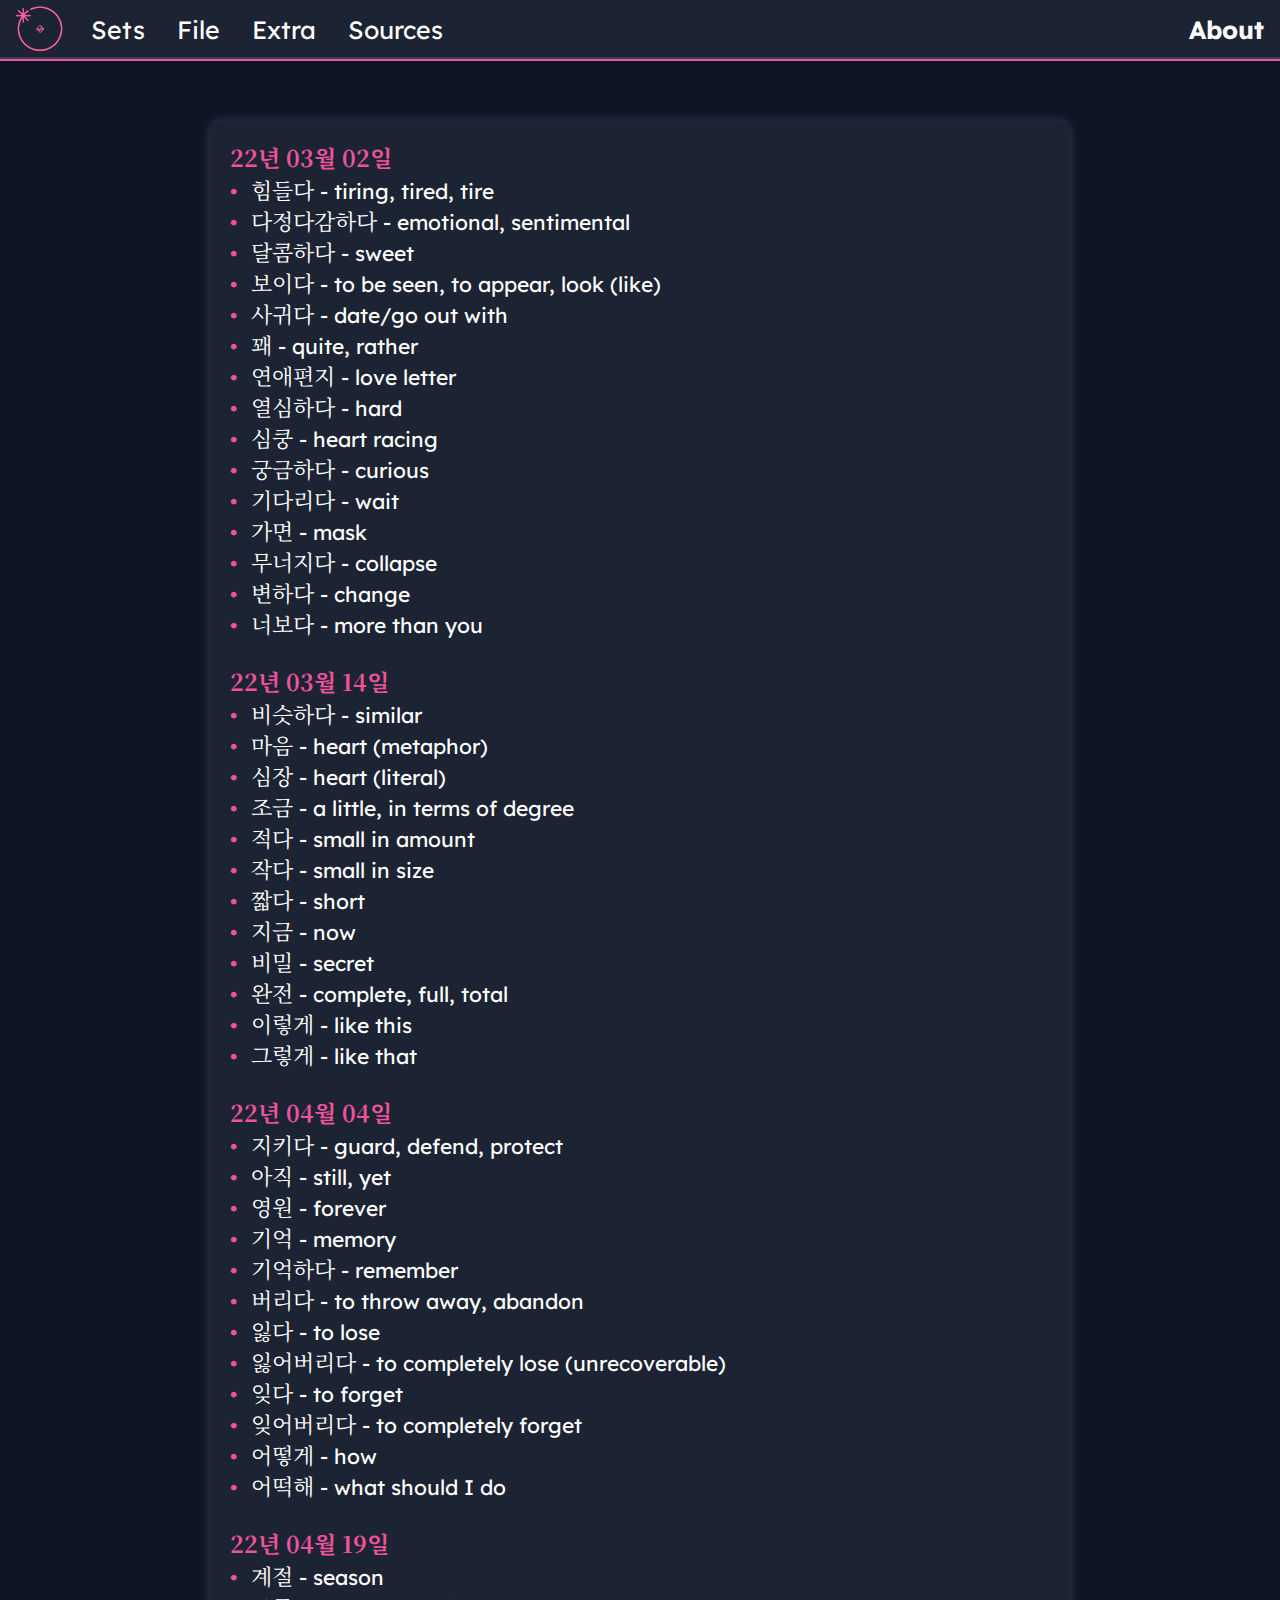
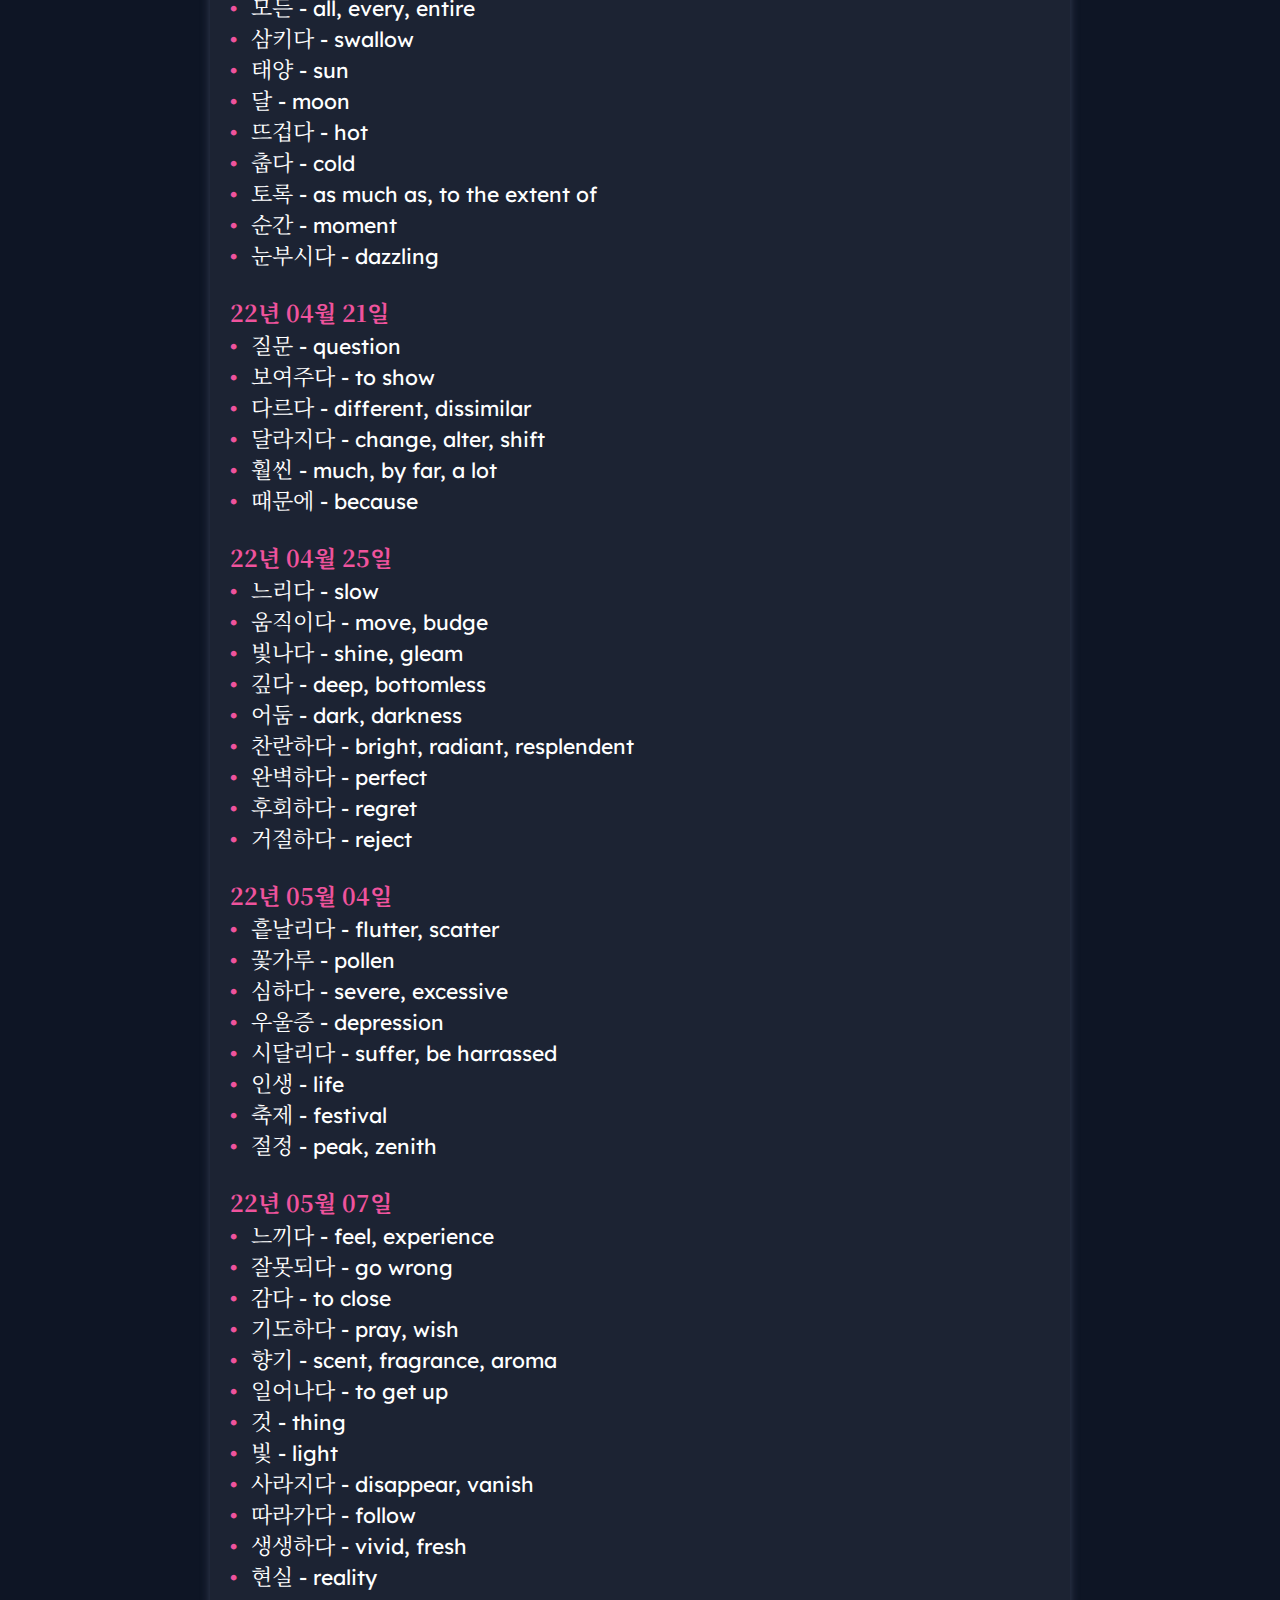
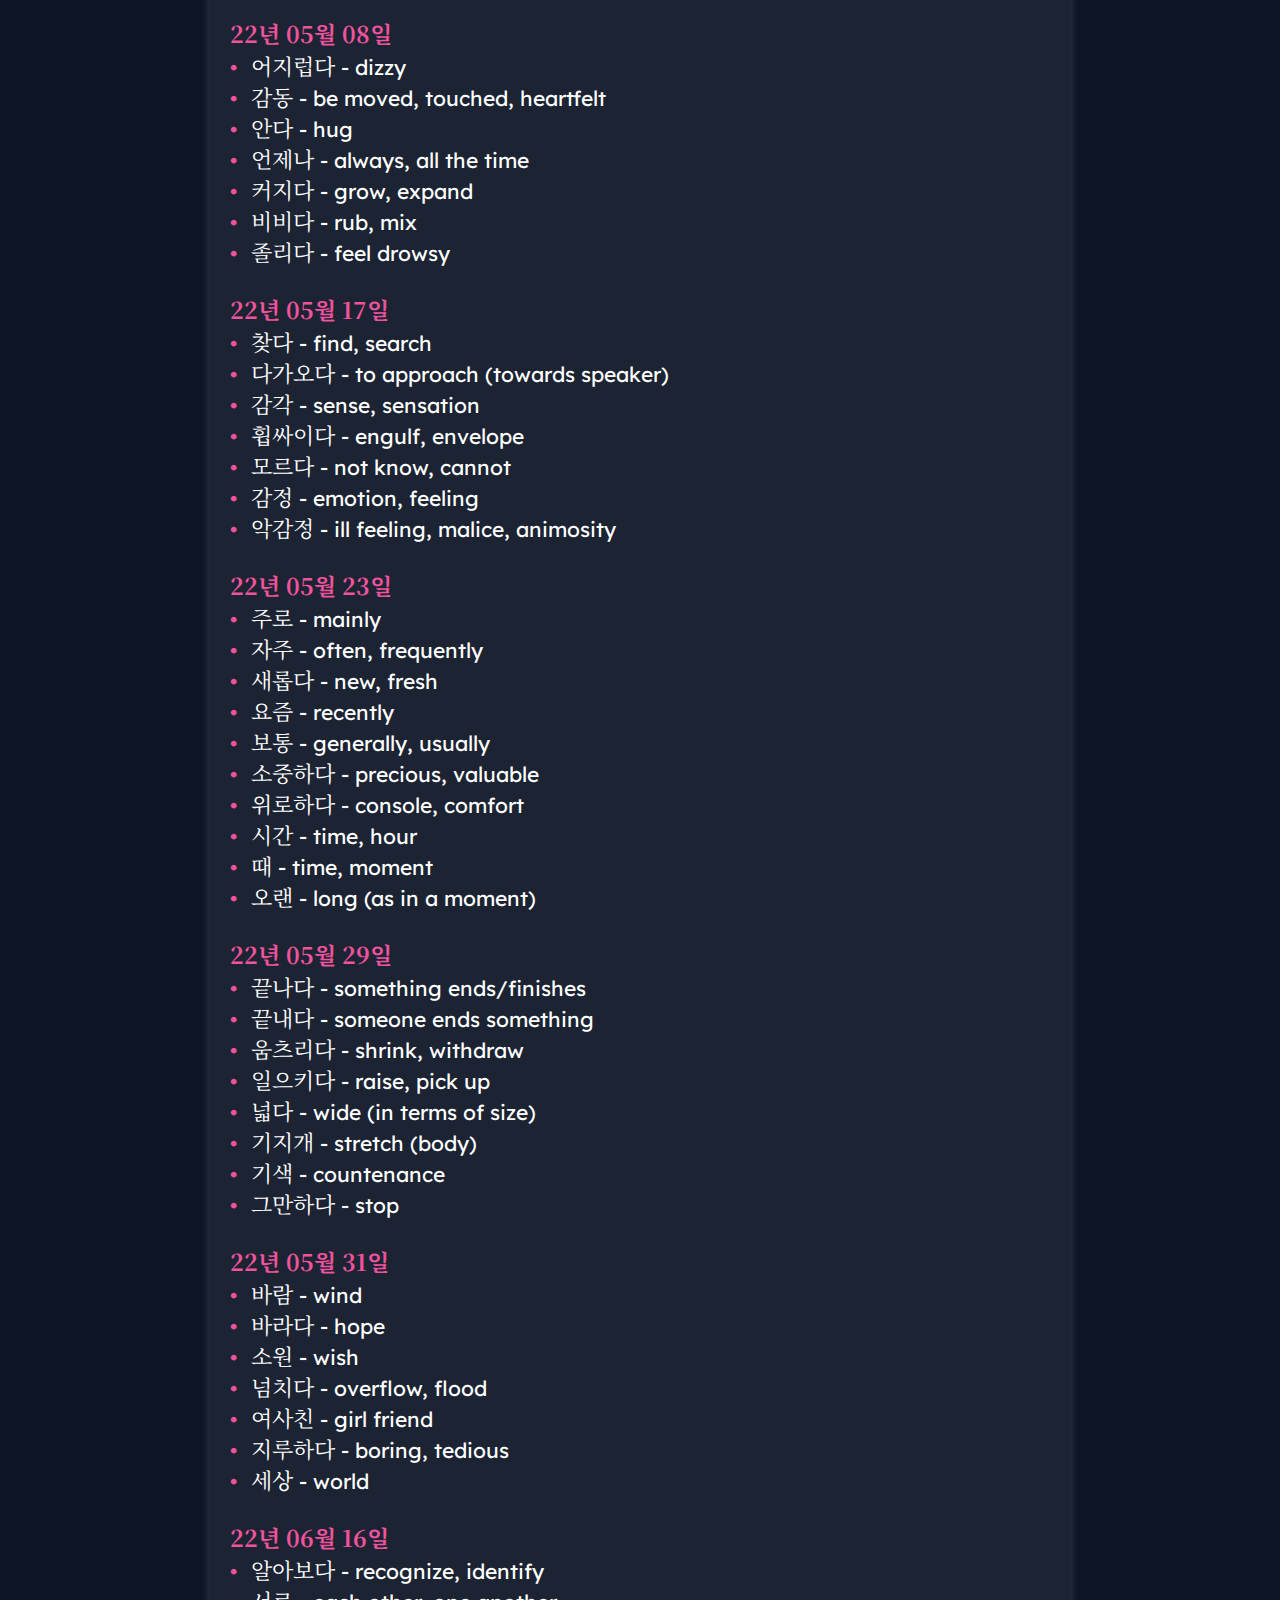
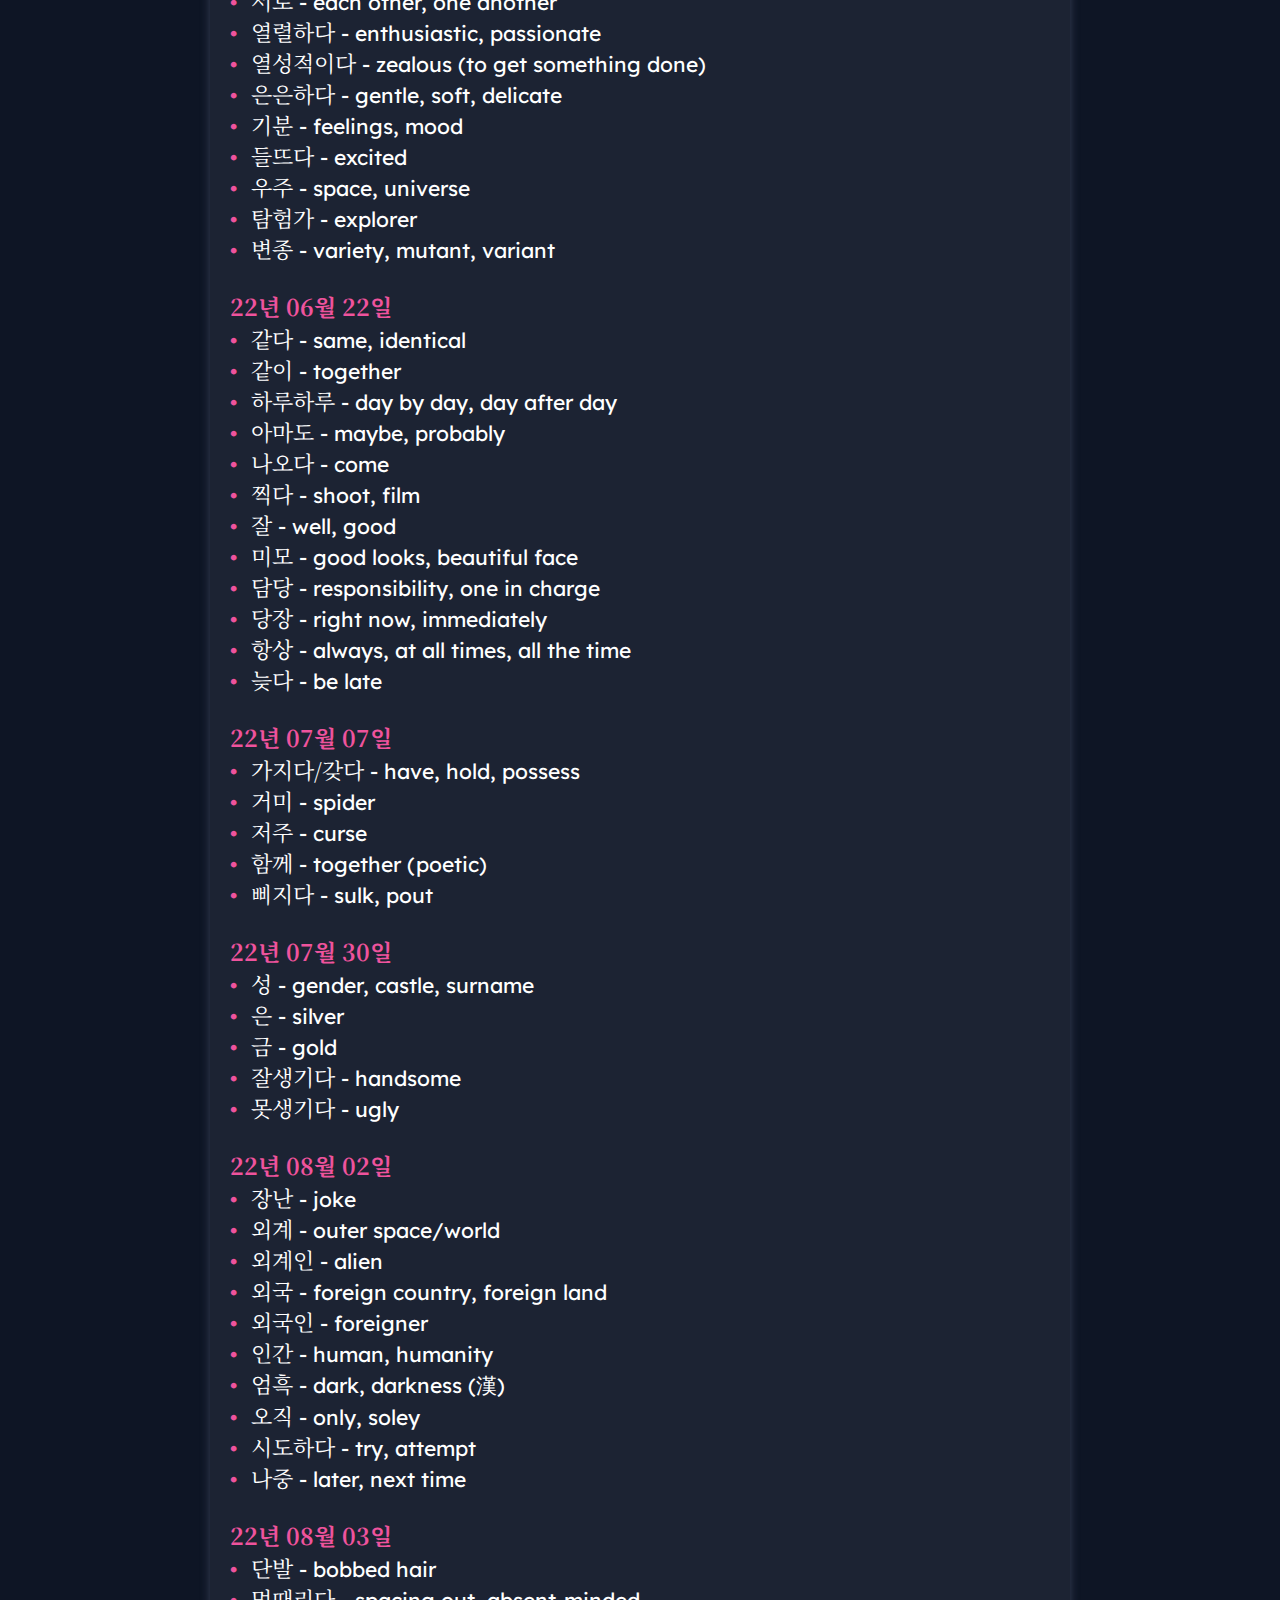
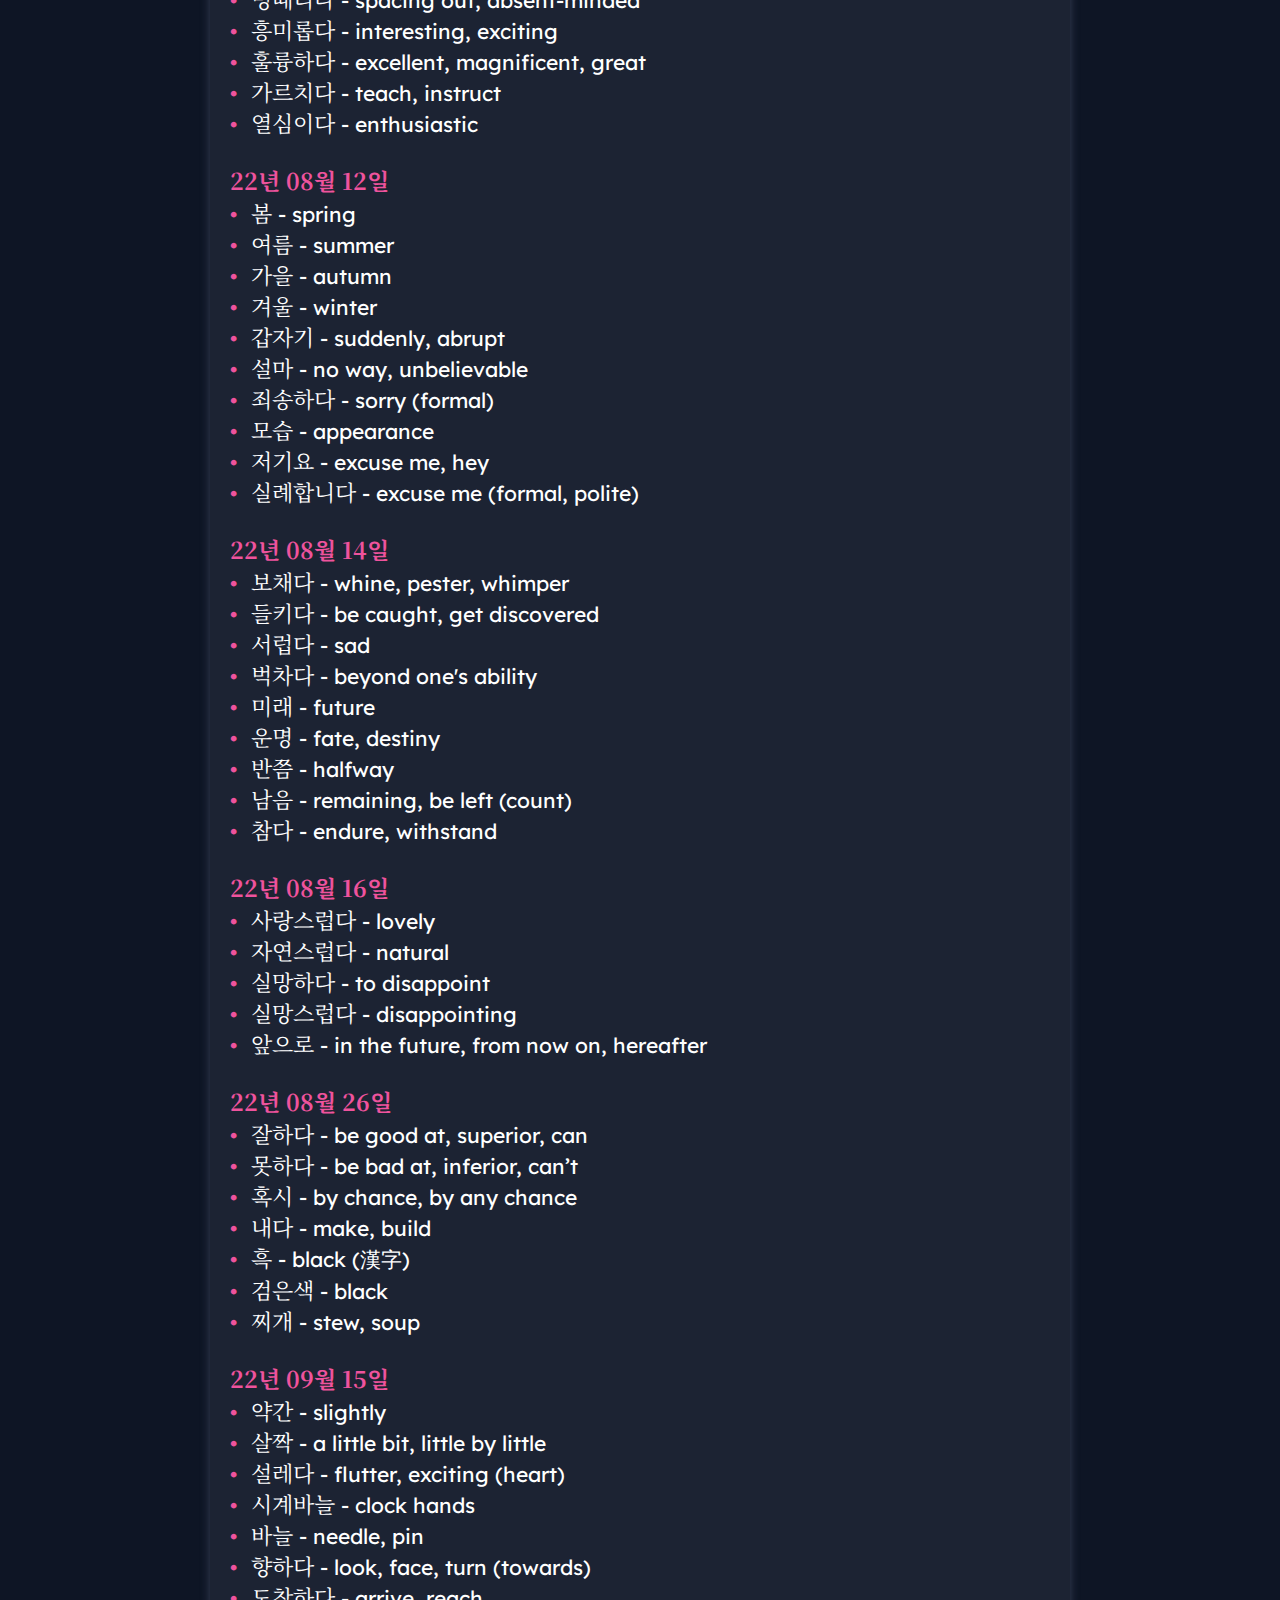
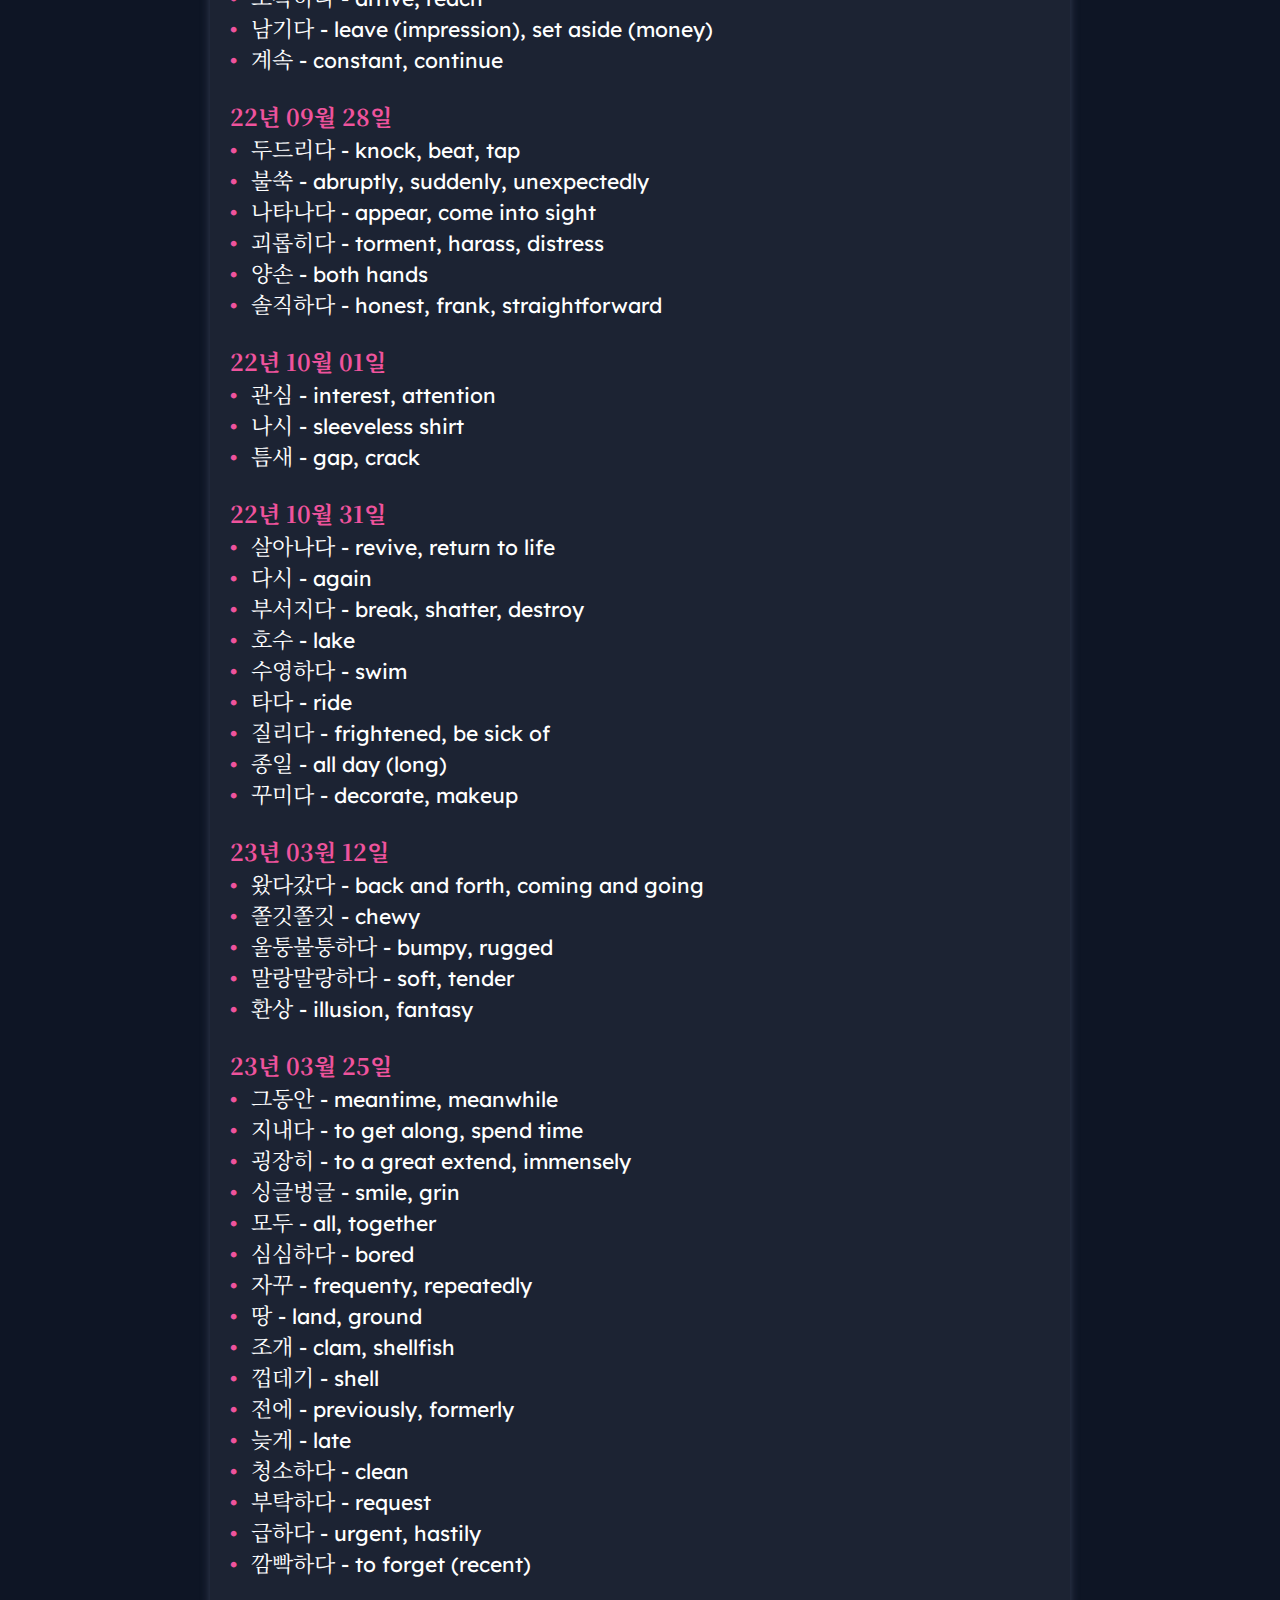
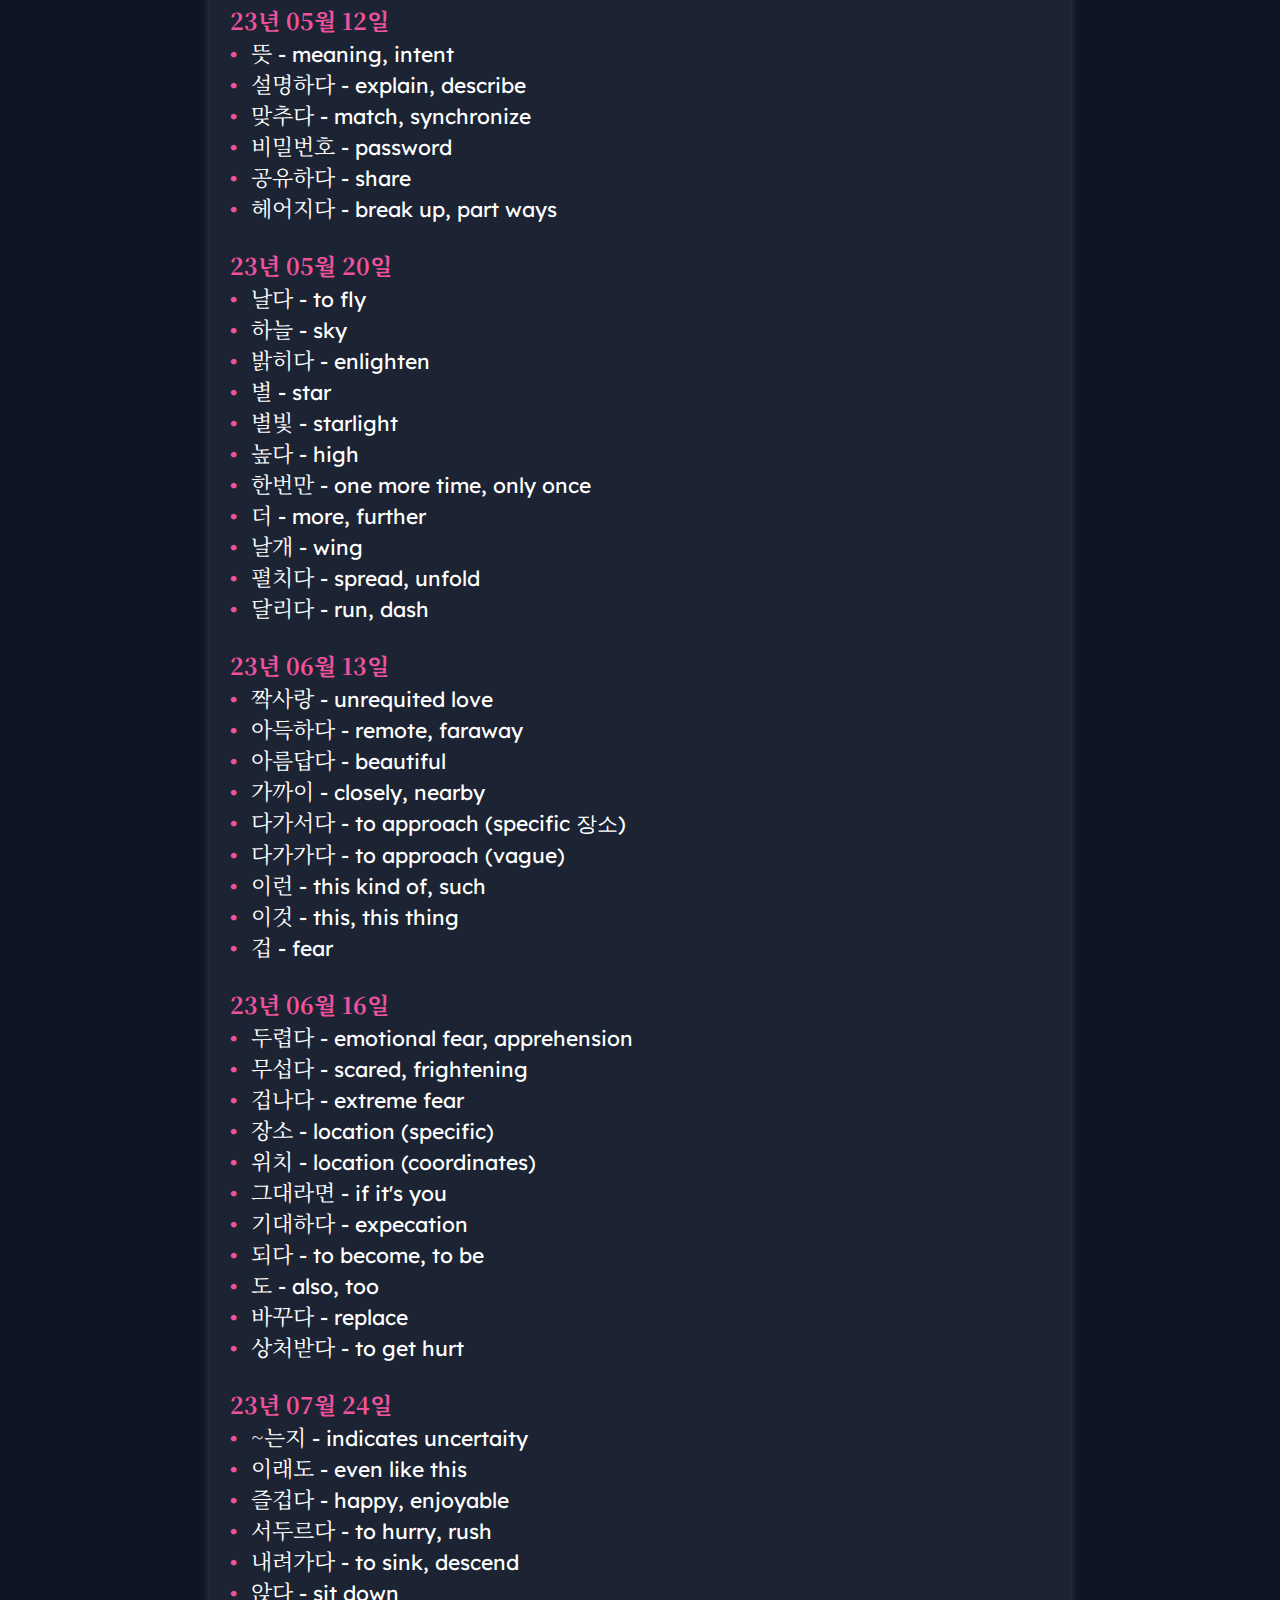
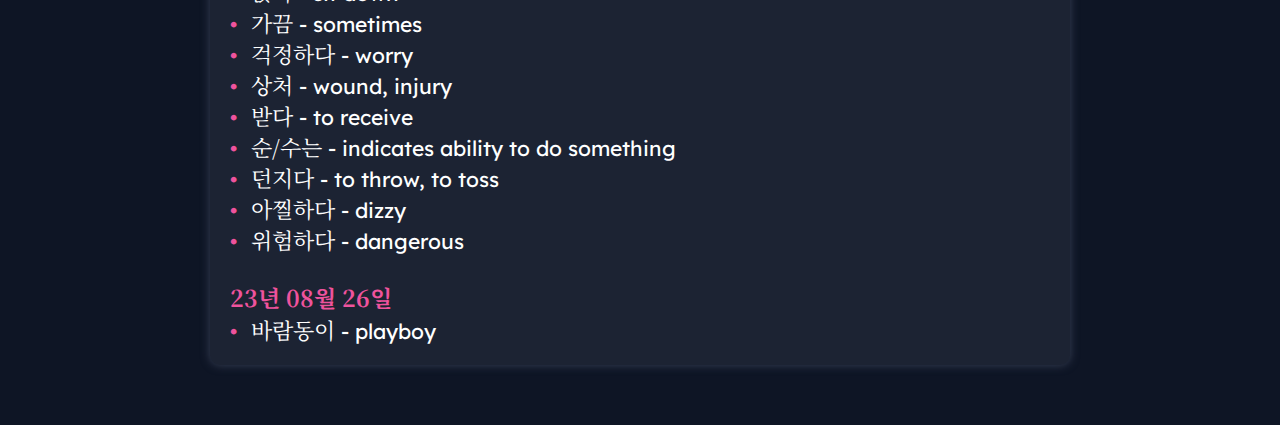
<file: html/file.html>
<!DOCTYPE html>
<html>
  
<head>
  <meta charset="utf-8">
  <meta name="viewport" content="width=device-width">
  <title>퀴즈레트 | File</title>
  <link rel="shortcut icon" href="../img/izone.ico" />
  <link href="../css/file.css" rel="stylesheet" type="text/css"/>
  <link href="../css/style.css" rel="stylesheet" type="text/css"/>
</head>

<body onload="printText()">
  <div class="navbar">
    <a href="home.html"><img class="nav-logo" src="../img/izone.png"></a>
    <a class="nav-link" href="../index.html">Sets</a>
    <a class="nav-link" href="file.html">File</a>
    <a class="nav-link" href="">Extra</a>
    <a class="nav-link" href="">Sources</a>
    <div class="nav-right">
        <a href="" class="nav-link right">About</a>
    </div>
    <div class="navbar-bottom"></div>
  </div>

  <div class="text"></div>

  <script src="../js/file.js"></script>
</body>

</html>
</file>
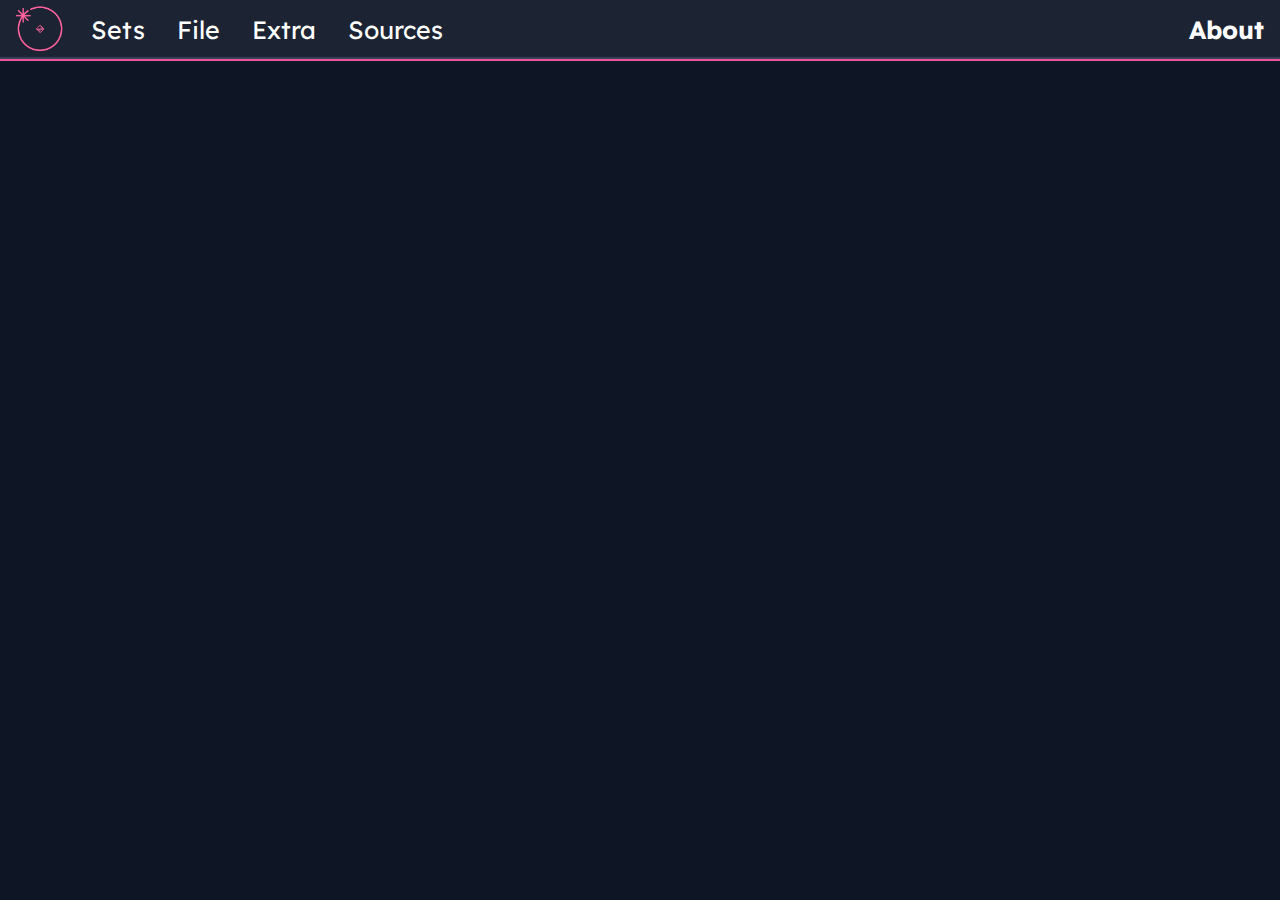
<file: html/home.html>
<!DOCTYPE html>
<html>
  
<head>
  <meta charset="utf-8">
  <meta name="viewport" content="width=device-width">
  <title>퀴즈레트 | Home</title>
  <link rel="shortcut icon" href="../img/izone.ico" />
  <link href="../css/home.css" rel="stylesheet" type="text/css"/>
  <link href="../css/style.css" rel="stylesheet" type="text/css"/>
</head>

<body>
  <div class="navbar">
    <a href="home.html"><img class="nav-logo" src="../img/izone.png"></a>
    <a class="nav-link" href="../index.html">Sets</a>
    <a class="nav-link" href="file.html">File</a>
    <a class="nav-link" href="">Extra</a>
    <a class="nav-link" href="">Sources</a>
    <div class="nav-right">
        <a href="" class="nav-link right">About</a>
    </div>
    <div class="navbar-bottom"></div>
  </div>
</body>

</html>
</file>
<file: css/file.css>
.text {
    background-color: #1c2333;
    border-radius: 10px;
    color: #FFF;
    box-shadow: 0px 0px 10px #384156;
    padding: 20px;
    width: 860px;
    box-sizing: border-box;
    margin: auto;
    margin-top: 60px; /* can't do margin shorthand since margin = auto */
    margin-bottom: 60px; 
    font-size: 21px;
}

ul {
    margin: 0;    
    padding: 0;
    list-style-position: inside;
    list-style-type: none;
}


ul li::before {
    content: "\2022";
    color: var(--izone);
    font-weight: bold;
    display: inline-block; 
    width: 1em; /* Both em lines are important DO NOT GET RID OF EVER. Edit: WHAT IS AN EM LINE!?!?!*/
    margin-left: -1em;
}

li {
    margin-left: 21px;
}

.date {
    color: var(--izone);
    font-family: "Noto Serif KR";
    font-size: 23px;
}

.title {
    color:var(--izone);
    font-size: 23px;
}

.term {
    font-family: "Noto Serif KR";
    font-size: 22px;
}


@media screen and (max-width: 1200px) { /* Mobile Devices */
    #text {
        width: 88%;
    }
}
</file>
<file: css/style.css>
@import url(https://fonts.googleapis.com/css?family=Noto%20Serif);
@import url(https://fonts.googleapis.com/css?family=Noto%20Serif%20KR);
@import url(https://fonts.googleapis.com/css?family=Lexend%20Deca);

html {
    scroll-behavior: smooth;
    overflow-x: hidden;
    /* overflow: hidden; */
    /* height: 100%; */
}

:root {
    --font: "Lexend Deca";
    --kor: "Noto Serif KR";
    --izone: #ef539d;
}

body::-ms-expand {
    display: none; /* Hide the default arrow on Internet Explorer */
}

body::-webkit-scrollbar {
    /* display: none; */
    width: 13px; /* Set the width of the scrollbar */
}

body::-webkit-scrollbar-track {
    background-color: #1c2333; /* Set the background color of the scrollbar track */
    border-left: 2px solid #384156;
}

body::-webkit-scrollbar-thumb {
    background-color: #384156; 
}

body::-webkit-scrollbar-thumb:hover {
    background-color: #4f5566; 
}

body::-webkit-scrollbar-thumb:active {
    background-color: #686d7a; 
}

body {
    background-color: #0e1525;
    margin: 0;
    font-family: var(--font); 
    overscroll-behavior-y: none;

    /* height: 100%; */
    /* overflow: auto; */
}
  
/* NAVIGATION BAR */
.navbar {
    background-color: #1c2333;
    border-bottom: 2px solid var(--izone);
    overflow: hidden;
    top: 0;
    position: sticky;
    width: 100%;
    z-index: 10;
    display: block;
    user-select: none;
}

.navbar-bottom {
    border-bottom: 2px solid #384156;
    width: 100%;
    position: sticky;
    z-index: 9;
    top: 61px;
    /* right: 13px; */
}

.nav-logo {
    float: left;
    height: 50px;
    padding: 4px 10px 0px 15px;
}

.nav-link {
    float: left;
    color: #fff;
    text-align: center;
    text-decoration: none;
    font-size: 25px;
    padding: 14px 16px;
    transition: text-shadow 0.25s ease-out;
}

.nav-link:hover {
    text-shadow: 0px 0px 10px var(--izone);
}

.nav-right {
    float: right;
    font-weight: bold;
}


/* CARD AND BUTTONS */
.wrapper {
    background-color: #1c2333;
    border-radius: 10px;
    color: #FFF;
    padding: 20px;
    box-shadow: 0px 0px 10px #384156;
    width: 54%; /* 860px */
    height: 490px; /* 490px */
    box-sizing: border-box;
    margin: auto;
}

.progress-container {
    box-sizing: border-box;
    width: max-content;
}

.card-progress {
    display: none;
    margin-top: 20px;
    width: 806px; /* 806px */
    border: 7px solid var(--izone);
    border-radius: 10px;
    position: relative;
}

#card {
    display: none;
}

#main-word {
    font-size: 38px;
    height: 50%;
    display: flex; /* lets me align i guess? makes it 'flexible'*/
    align-items: center; /* x align */
    justify-content: center; /* y align */
    font-family: var(--kor);
}

#main-word-text {
    cursor: pointer;
}

.answers {
    display: grid;
    grid-template-columns: 49% 49%;
    justify-content: space-between;
    gap: 10px;
    height: 50%;
    margin-bottom: 10px;
}

.btn {
    background-color: inherit;
    border: 1px solid #384156;
    border-radius: 10px;
    color: #FFF;
    font-size: 18px;
    font-family: var(--font);
    cursor: pointer;
}

@keyframes correct {
  to {border: 1px solid #4dbd4d;}
}

@keyframes incorrect {
  to {border: 1px solid #d45448;}
}


/* GAMEMODE SELECTOR GAMEMODE SELECTOR */
.gm-all {
    position: relative;
    /* left: 1300px; */
}

.gm-wrapper {
    display: block; /* BLOCK */
    width: 54%; /* 860px */
    box-sizing: border-box;
    margin: auto;
    color: #fff;
    /* text-align: center; */
    box-shadow: 0px 0px 10px #384156;
    border-radius: 10px;
    background-color: #1c2333;
    position: relative;
    bottom: 45px;
    
    /* stink */
    /* left: 1350px;  */
}

.gm-wrapper hr {
    border: 1px solid #384156;
    margin: auto;
    margin-top: 10px;
    margin-bottom: 20px;
    width: 94%;
}

.gm-wrapper hr:last-child {
    border: none;
}

.gm-title {
    font-family: var(--font);
    font-size: 30px;
    font-weight: bold;
    background-color: #1c2333;
    color: var(--izone);
    width: 100%;
    border: none;
    cursor: pointer;
    margin-bottom: 10px;
    user-select: none;
}

.gm-title:first-child { /* The first gm-title "All Words" gets 20px of margin on top */
    margin-top: 20px;
}

.gm-content {
    text-align: center;
    background-color: #1c2333;
    font-size: 20px;
    padding: 0px 20px;
    max-height: 0;
    overflow: hidden;
    transition: max-height 0.25s ease-out;
}

.gm-content-desc {
    margin: 0px 30px;
}

.gm-content button {
    cursor: pointer;
}

/* GAMEMODE COLLAPSE ALL OPEN ALL ARROW */
.gm-arrow {
    display: none; /* BLOCK */
    transition: transform 0.2s linear;
    cursor: pointer;
    position: relative;
    top: 85px;
    user-select: none;
}

.rotate-close {
    transform: rotate(0deg);
}

.rotate-open {
    transform: rotate(90deg);
}

.test {
    margin: auto;
    /* border-top: 2px solid var(--izone); */
    border: 1px dotted red;
    color: #fff;
    /* display: flex;
    justify-content: center; */
}

.wrap {
    background-color: #1c2333;
    border-radius: 10px;
    color: #FFF;
    /* padding: 20px; */
    box-shadow: 0px 0px 10px #384156;
    height: 490px; /* 490px */
    box-sizing: border-box;
    width: 860px;
    margin-top: 80px;
    position: relative;
    right: 20px;
}


/* ALL WORDS ALL WORDS ALL WORDS */
.gm-term-count {
    font-size: 25px;
}

/* CERTAIN INDEX CERTAIN INDEX */
.indexRange {
    color: #fff;
    background-color: #384156;
    font-family: var(--font);
    font-size: 30px;
    width: 60px;
    text-align: center;
    border: none;
    margin: 8px 1px 0px 1px;
}

/* SETS SETS SETS SETS SETS SETS */
#gm-dropdown-menu {
    background-color: #1c2333;
    color: #FFF;
    font-weight: bold;
    font-size: 21px;
    margin-top: 8px;
    font-family: var(--kor);
    border-radius: 10px;
    padding-bottom: 3px;
    text-align: center;
}

select::-ms-expand {
    display: none; /* Hide the default arrow on Internet Explorer */
}

select::-webkit-scrollbar {
    width: 8px; /* Set the width of the scrollbar */
}

select::-webkit-scrollbar-track {
    background-color: #fff; /* Set the background color of the scrollbar track */
}

select::-webkit-scrollbar-thumb:hover {
    background-color: #384156; /* Set the color of the scrollbar thumb on hover */
}

#gm-dropdown-menu option {
    font-weight: bold;
}

.gm-start-button {
    border: 0px;
    border-radius: 10px;
    background-color: #4dbd4d;
    color: #fff;
    font-size: 30px;
    font-family: var(--kor);
    margin-top: 10px;
    transition: color 0.25s ease-out;
    transition: background-color 0.25s ease-out;

    &:hover {
        background-color: #fff;
        color: #4dbd4d;
    }
}



/* Dubbie Screen Stuff */
.dubbie-div {
    display: none; /* NONE */
    margin: auto;
    margin-top: 35px;
}

.dubbie-title {
    display: block;
    text-align: center;
    color: var(--izone);
    font-size: 90px;
    font-weight: bold;
    position: relative;
    opacity: 0;
    
    &.top {
        bottom: 100px;
        animation: topTextDub 1000ms ease forwards;
    }

    &.bot {
        top: 100px;
        animation: botTextDub 1000ms ease forwards 2s;
    }
}

.dubbie-gif {
    display: block;
    margin-left: auto;
    margin-right: auto;
    margin-top: 40px;
    margin-bottom: 40px;
    width: 33%;
    border: 10px solid var(--izone);
    opacity: 0;
    animation: dubbieGif 1000ms ease forwards 1s;
}

.dubbie-direct {
    color: var(--izone);
    display: block;
    text-align: center;
    margin-top: 10px;
    font-size: 25px;
    text-decoration: none;
    transition: color 0.25s ease-out;

    &.main {
        opacity: 0;
        animation: dubbieLink 1200ms ease forwards 3s;
    }
}

.dubbie-review {
    display: none;
    margin: auto;
}

.dubbie-direct:hover {
    color: #e7bcd0;
    cursor: pointer;
}

.dubbie-end {
    display: block;
    margin: auto;
    width: max-content;
}

/* Dubbie Animations */
@keyframes topTextDub {
    to { transform: translateY(100px); opacity: 1;}
}

@keyframes dubbieGif {
    from { transform: scale(0.4);}
    to { transform: scale(1.0); opacity: 1;}
}

@keyframes botTextDub {
    to { transform: translateY(-100px); opacity: 1; }
}

@keyframes dubbieLink {
    to { opacity: 1; }
}

/* Transition Animations */
@keyframes exitLeft {
    to { transform: translateX(-1400px); opacity: 0; }
}

@keyframes enterRight {
    to { transform: translateX(-1300px); opacity: 1; }
}


/* SCREEN SIZE DIFFERENCES */
@media screen and (min-width: 1600px) { /* PC (1920) */
    .wrapper {
        width: 860px;
        margin-top: 80px;
    }

    .gm-wrapper {
        width: 860px;
        margin-top: 80px;
    }

    .dubbie-title {
        font-size: 80px;
    }

    .dubbie-gif {
        width: 30%;
        margin-top: 12px;
        margin-bottom: 12px;
    }
}

@media screen and (min-width: 1920px) { /* For some main monitor adjustments, making things bigger and the like */
    .dubbie-title {
        font-size: 90px;
    }
    
    .dubbie-gif {
        width: 33%;
        margin-top: 30px;
        margin-bottom: 30px;
    }
}

@media screen and (min-width: 1200px) and (max-width: 1599px) { /* Chromebook (1365)/Not Main PC Screen sizes and not mobile */
    .wrapper {
        width: 860px;
        margin-top: 40px; /* I WAS WORKING OVER HERE, THIS VALUE IS USUALLY 40PX ... LATER EDIT MOVING IT BACK TO 40PX WAS 80*/
    }

    .gm-wrapper {
        width: 860px;
        margin-top: 80px;
    }

    .dubbie-div {
        margin-top: 15px;
    }

    .dubbie-title {
        font-size: 75px;
    }

    .dubbie-gif {
        width: 30%;
        margin-top: 12px;
        margin-bottom: 12px;
    }
}

@media screen and (max-width: 1200px) { /* Mobile Devices (I think? can always change it according to phone and tablet heights and widths later, not main focus) */
    .wrapper {
        width: 88%;
        height: 500px;
        margin-top: 40px;
    }

    .gm-wrapper {
        width: 88%;
        margin-top: 80px;
    }

    .navbarItem a {
        font-size: 18px;
        padding-top: 4px;
    }
}

@media (pointer: fine) { /* if on PC */
    .btn:hover {
        border: 1px solid #bbbcbf;
    }
}

@media (pointer: coarse) { /* if on mobile, basically there is no highlighting feature on mobile */
    .btn:hover {
        border: 1px solid #384156;
    }
}
</file>
<file: css/home.css>
body {
  background-color: #0e1525;
  margin: 0;
}

h1 {
  color: white;
  padding: 15px;
}
</file>
